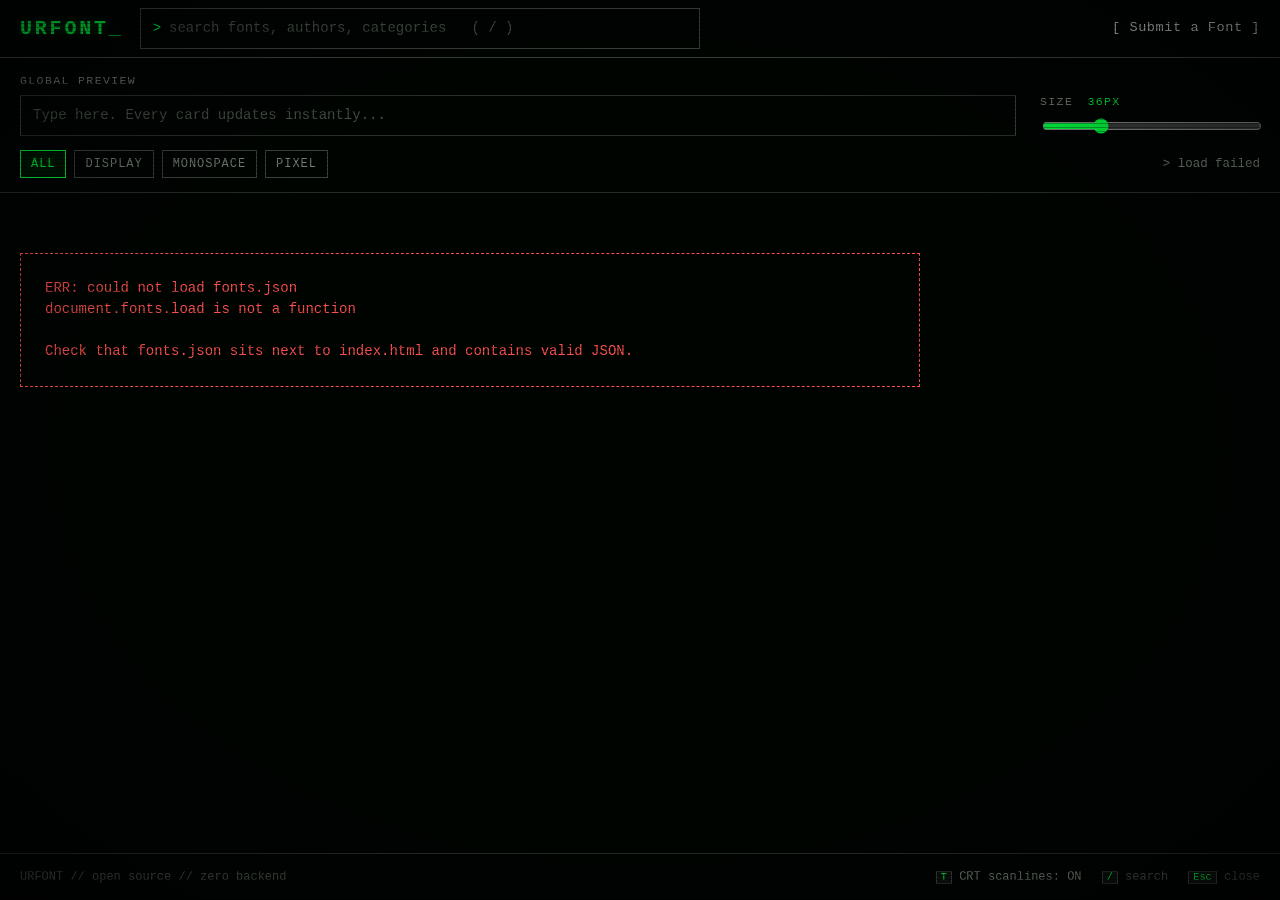
<file: index.html>
<!DOCTYPE html>
<html lang="en">
<head>
  <meta charset="utf-8">
  <meta name="viewport" content="width=device-width, initial-scale=1">
  <title>URFONT // open-source font directory</title>
  <meta name="description" content="URFONT: a hyper-fast, open-source font directory for developers and indie web creators. Preview fonts, copy @font-face CSS, generate PNG banners.">
  <meta name="color-scheme" content="dark">
  <meta name="theme-color" content="#000000">
  <link rel="icon" href="data:image/svg+xml,%3Csvg xmlns='http://www.w3.org/2000/svg' viewBox='0 0 16 16'%3E%3Crect width='16' height='16' fill='%23000'/%3E%3Ctext x='2' y='13' font-size='14' font-family='monospace' font-weight='bold' fill='%2300ff41'%3EU%3C/text%3E%3C/svg%3E">
  <link rel="stylesheet" href="style.css">
  <script src="app.js" defer></script>
</head>
<body class="crt">
  <a class="skip-link" href="#grid">Skip to fonts</a>

  <!-- ===== TOP NAV ===== -->
  <header class="nav">
    <a class="logo" href="./" aria-label="URFONT home">URFONT<span class="cursor" aria-hidden="true">_</span></a>

    <div class="nav-search" role="search">
      <span class="prompt" aria-hidden="true">&gt;</span>
      <label class="sr-only" for="search">Search fonts</label>
      <input id="search" type="search" placeholder="search fonts, authors, categories   ( / )" autocomplete="off" spellcheck="false">
    </div>

    <!-- TODO: point this at your repo's issue template or CONTRIBUTING.md -->
    <a class="nav-link" href="https://github.com/your-username/urfont/issues/new" target="_blank" rel="noopener noreferrer">[ Submit a Font ]</a>
  </header>

  <main>
    <h1 class="sr-only">URFONT: open-source font directory</h1>

    <!-- ===== GLOBAL PREVIEW + FILTERS ===== -->
    <section class="toolbar" aria-label="Preview controls">
      <div class="field field-grow">
        <label for="preview-text">Global preview</label>
        <input id="preview-text" class="input" type="text" maxlength="200" autocomplete="off" spellcheck="false" placeholder="Type here. Every card updates instantly...">
      </div>

      <div class="field field-size">
        <label for="preview-size">Size <output id="preview-size-out" for="preview-size">36px</output></label>
        <input id="preview-size" type="range" min="16" max="96" step="2" value="36">
      </div>

      <div class="toolbar-row">
        <div id="filters" class="chips" role="group" aria-label="Filter by category"></div>
        <p id="status" class="status" role="status">&gt; booting...</p>
      </div>
    </section>

    <!-- ===== FONT GRID ===== -->
    <section id="grid" class="grid" aria-busy="true" aria-label="Fonts">
      <p class="loading">&gt; loading fonts.json<span class="cursor" aria-hidden="true">_</span></p>
    </section>

    <p id="empty" class="message" hidden></p>
  </main>

  <footer class="foot">
    <span>URFONT // open source // zero backend</span>
    <span class="hotkeys">
      <button id="crt-toggle" class="link-btn" type="button" aria-pressed="true"><kbd>T</kbd> CRT scanlines: ON</button>
      <span><kbd>/</kbd> search</span>
      <span><kbd>Esc</kbd> close</span>
    </span>
  </footer>

  <!-- ===== PNG BANNER GENERATOR (modal) ===== -->
  <dialog id="banner-modal" class="modal" aria-labelledby="banner-title">
    <div class="window">
      <div class="titlebar">
        <span class="dots" aria-hidden="true"><i></i><i></i><i></i></span>
        <h2 id="banner-title">png_banner_generator.exe</h2>
        <button id="banner-close" class="btn-x" type="button" aria-label="Close banner generator">[X]</button>
      </div>

      <div class="modal-body">
        <div class="controls">
          <div class="control">
            <label for="banner-font">Font</label>
            <select id="banner-font" class="input"></select>
          </div>

          <div class="control">
            <label for="banner-text">Text</label>
            <textarea id="banner-text" class="input" rows="4" maxlength="240" spellcheck="false" autofocus></textarea>
          </div>

          <div class="control">
            <label for="banner-size">Size <output id="banner-size-out" for="banner-size">110</output></label>
            <input id="banner-size" type="range" min="24" max="240" step="2" value="110">
          </div>

          <div class="control">
            <label for="banner-dim">Canvas</label>
            <select id="banner-dim" class="input">
              <option value="1200x630" selected>1200 x 630 // Open Graph</option>
              <option value="1280x640">1280 x 640 // GitHub social</option>
              <option value="1500x500">1500 x 500 // X header</option>
              <option value="1920x1080">1920 x 1080 // 16:9</option>
            </select>
          </div>

          <label class="check"><input id="banner-glow" type="checkbox" checked> Neon glow</label>
        </div>

        <div class="stage">
          <canvas id="banner-canvas" width="1200" height="630" aria-label="Banner preview"></canvas>
          <p id="banner-note" class="note" role="status"></p>
          <div class="actions">
            <button id="banner-download" class="btn btn-primary" type="button">Download .png</button>
            <button id="banner-cancel" class="btn" type="button">Close</button>
          </div>
        </div>
      </div>
    </div>
  </dialog>

  <noscript>
    <p class="message" style="margin:2rem">URFONT needs JavaScript to load fonts.json and render the directory.</p>
  </noscript>
</body>
</html>
</file>
<file: style.css>
/* ==========================================================================
   URFONT // style.css
   2000s terminal / cyberpunk. Re-theme everything from the :root block.
   ========================================================================== */

:root {
  /* palette */
  --bg: #000;
  --bg-panel: #060706;
  --bg-raised: #0d0f0d;
  --fg: #c4cbc4;
  --fg-bright: #e8f2e8;
  --fg-dim: #7a827a;
  --fg-faint: #4a504a;
  --neon: #00ff41;
  --neon-dim: #00b32d;
  --neon-glow: rgba(0, 255, 65, 0.35);
  --neon-wash: rgba(0, 255, 65, 0.07);
  --border: #262926;
  --border-strong: #3d423d;
  --err: #ff4d4d;

  /* type */
  --font-ui: "Fira Code", "Cascadia Mono", "SF Mono", "JetBrains Mono", Menlo, Consolas,
             "Liberation Mono", "Courier New", Courier, monospace;

  /* layout */
  --nav-h: 56px;
  --gap: 20px;
  --card-min: 340px;
  --preview-size: 36px; /* driven by the size slider in app.js */

  /* CRT overlay */
  --scanline: rgba(0, 0, 0, 0.3);
  --scanline-size: 4px;
}

/* ---------- base ---------- */
*, *::before, *::after { box-sizing: border-box; }

html {
  color-scheme: dark;
  scrollbar-color: var(--border-strong) var(--bg);
  -webkit-text-size-adjust: 100%;
}

body {
  margin: 0;
  min-height: 100vh;
  display: flex;
  flex-direction: column;
  background: var(--bg);
  color: var(--fg);
  font: 14px/1.5 var(--font-ui);
}

main { flex: 1; width: 100%; }

::selection { background: var(--neon); color: #000; }

:focus-visible { outline: 2px solid var(--neon); outline-offset: 2px; }

[hidden] { display: none !important; }

a { color: var(--neon); text-decoration: none; }
a:hover { text-decoration: underline; text-underline-offset: 3px; }

kbd {
  font: inherit;
  font-size: 0.85em;
  padding: 0 0.4em;
  color: var(--neon);
  border: 1px solid var(--border-strong);
  background: var(--bg-raised);
}

.sr-only {
  position: absolute; width: 1px; height: 1px; margin: -1px; padding: 0;
  overflow: hidden; clip: rect(0 0 0 0); white-space: nowrap; border: 0;
}

.skip-link {
  position: absolute; left: 8px; top: -60px; z-index: 100;
  padding: 8px 12px; background: var(--neon); color: #000;
}
.skip-link:focus { top: 8px; }

/* ---------- CRT scanline overlay (toggle with T) ---------- */
body::after {
  content: "";
  position: fixed;
  inset: 0;
  z-index: 9999;
  pointer-events: none;
  display: none;
  background:
    repeating-linear-gradient(
      to bottom,
      transparent 0,
      transparent calc(var(--scanline-size) - 1px),
      var(--scanline) calc(var(--scanline-size) - 1px),
      var(--scanline) var(--scanline-size)
    ),
    radial-gradient(ellipse at center, transparent 55%, rgba(0, 0, 0, 0.55) 100%),
    rgba(0, 255, 65, 0.015);
  animation: crt-flicker 4s ease-in-out infinite alternate;
}
body.crt::after { display: block; }

@keyframes crt-flicker {
  from { opacity: 0.88; }
  to   { opacity: 1; }
}

/* ---------- top nav ---------- */
.nav {
  position: sticky;
  top: 0;
  z-index: 50;
  display: flex;
  align-items: center;
  gap: 16px;
  min-height: var(--nav-h);
  padding: 8px var(--gap);
  background: rgba(0, 0, 0, 0.94);
  border-bottom: 1px solid var(--border-strong);
  backdrop-filter: blur(4px);
}

.logo {
  font-weight: 700;
  font-size: 1.25rem;
  letter-spacing: 0.14em;
  color: var(--neon);
  text-shadow: 0 0 8px var(--neon-glow);
}
.logo:hover { text-decoration: none; }

.cursor { animation: blink 1s steps(1) infinite; }
@keyframes blink { 50% { opacity: 0; } }

.nav-search {
  flex: 1;
  max-width: 560px;
  display: flex;
  align-items: center;
  gap: 8px;
  padding: 0 12px;
  border: 1px solid var(--border-strong);
  background: var(--bg);
}
.nav-search:focus-within {
  border-color: var(--neon);
  box-shadow: 0 0 12px var(--neon-wash);
}
.nav-search .prompt { color: var(--neon); }
.nav-search input {
  flex: 1;
  min-width: 0;
  padding: 9px 0;
  background: transparent;
  border: 0;
  outline: none;
  color: var(--neon);
  font: inherit;
  caret-color: var(--neon);
}
.nav-search input::placeholder { color: var(--fg-faint); }
.nav-search input::-webkit-search-cancel-button { filter: grayscale(1) brightness(1.5); }

.nav-link {
  margin-left: auto;
  white-space: nowrap;
  font-size: 0.85rem;
  color: var(--fg);
  letter-spacing: 0.04em;
}
.nav-link:hover { color: var(--neon); text-decoration: none; text-shadow: 0 0 8px var(--neon-glow); }

/* ---------- toolbar (global preview + filters) ---------- */
.toolbar {
  display: flex;
  flex-wrap: wrap;
  align-items: flex-end;
  gap: 14px 24px;
  padding: 14px var(--gap);
  background: var(--bg);
  border-bottom: 1px solid var(--border);
}

.field { display: flex; flex-direction: column; gap: 6px; }
.field-grow { flex: 1 1 320px; }
.field-size { flex: 0 1 220px; }

.field label,
.control label {
  font-size: 0.72rem;
  letter-spacing: 0.12em;
  text-transform: uppercase;
  color: var(--fg-dim);
}
.field output, .control output { color: var(--neon); margin-left: 6px; }

.input {
  width: 100%;
  padding: 9px 12px;
  background: var(--bg);
  color: var(--neon);
  border: 1px solid var(--border-strong);
  border-radius: 0;
  font: inherit;
  caret-color: var(--neon);
}
.input:focus { border-color: var(--neon); box-shadow: 0 0 12px var(--neon-wash); }
.input::placeholder { color: var(--fg-faint); }
textarea.input { resize: vertical; min-height: 5rem; }

input[type="range"] { width: 100%; accent-color: var(--neon); }

.toolbar-row {
  flex: 1 1 100%;
  display: flex;
  flex-wrap: wrap;
  align-items: center;
  justify-content: space-between;
  gap: 10px 20px;
}

.chips { display: flex; flex-wrap: wrap; gap: 8px; }
.chip {
  padding: 4px 10px;
  background: transparent;
  color: var(--fg-dim);
  border: 1px solid var(--border-strong);
  font: inherit;
  font-size: 0.75rem;
  letter-spacing: 0.08em;
  cursor: pointer;
}
.chip:hover { color: var(--neon); border-color: var(--neon-dim); }
.chip[aria-pressed="true"] {
  color: var(--neon);
  border-color: var(--neon);
  background: var(--neon-wash);
  text-shadow: 0 0 6px var(--neon-glow);
}

.status { margin: 0; font-size: 0.78rem; color: var(--fg-dim); }

@media (min-width: 900px) {
  .toolbar { position: sticky; top: var(--nav-h); z-index: 40; }
}

/* ---------- grid ---------- */
.grid {
  display: grid;
  gap: var(--gap);
  grid-template-columns: repeat(auto-fill, minmax(min(100%, var(--card-min)), 1fr));
  max-width: 1600px;
  margin: 0 auto;
  padding: var(--gap);
}

.loading, .message {
  grid-column: 1 / -1;
  margin: 0;
  padding: 24px;
  color: var(--neon);
  border: 1px dashed var(--border-strong);
  white-space: pre-wrap;
  overflow-wrap: anywhere;
}
.message { margin: var(--gap); max-width: 900px; }
.message[data-kind="error"] { color: var(--err); border-color: var(--err); }
.message code {
  padding: 1px 6px;
  color: var(--fg-bright);
  background: var(--bg-raised);
  border: 1px solid var(--border);
}

/* ---------- font card = terminal window ---------- */
.card {
  display: flex;
  flex-direction: column;
  min-width: 0;
  background: var(--bg-panel);
  border: 1px solid var(--border-strong);
  transition: border-color 0.15s, box-shadow 0.15s;
}
.card:hover,
.card:focus-within {
  border-color: var(--neon-dim);
  box-shadow: 0 0 0 1px var(--neon-dim), 0 0 22px var(--neon-wash);
}

.card-bar,
.titlebar {
  display: flex;
  align-items: center;
  gap: 10px;
  padding: 6px 10px;
  background: var(--bg-raised);
  border-bottom: 1px solid var(--border-strong);
  font-size: 0.75rem;
  color: var(--fg-dim);
}

.dots { display: inline-flex; gap: 5px; }
.dots i { display: block; width: 8px; height: 8px; border: 1px solid var(--fg-faint); }

.card-file {
  flex: 1;
  min-width: 0;
  overflow: hidden;
  text-overflow: ellipsis;
  white-space: nowrap;
}

.badge {
  padding: 0 6px;
  font-size: 0.68rem;
  letter-spacing: 0.1em;
  color: var(--fg-dim);
  border: 1px solid var(--border-strong);
}
.badge[data-state="loading"] { animation: blink 1s steps(1) infinite; }
.badge[data-state="ok"] { color: var(--neon); border-color: var(--neon-dim); }
.badge[data-state="missing"] { color: var(--err); border-color: var(--err); }

.card-body {
  flex: 1;
  display: flex;
  flex-direction: column;
  gap: 12px;
  padding: 14px;
  min-width: 0;
}

.card-name {
  margin: 0;
  font-size: 0.95rem;
  font-weight: 700;
  color: var(--neon);
  text-shadow: 0 0 8px var(--neon-glow);
}
.card-name::before { content: "$ "; color: var(--fg-faint); text-shadow: none; }

.preview {
  margin: 0;
  padding: 10px 0;
  min-height: calc(var(--preview-size) * 1.9);
  max-height: 14rem;
  overflow: hidden;
  overflow-wrap: anywhere;
  font-size: var(--preview-size);
  line-height: 1.25;
  color: var(--fg-bright);
  border-top: 1px dashed var(--border-strong);
  border-bottom: 1px dashed var(--border-strong);
}

.meta {
  display: grid;
  grid-template-columns: repeat(3, auto);
  justify-content: space-between;
  gap: 8px 16px;
  margin: 0;
  font-size: 0.78rem;
}
.meta div { min-width: 0; }
.meta dt { font-size: 0.65rem; letter-spacing: 0.12em; color: var(--fg-faint); }
.meta dd { margin: 0; color: var(--fg); overflow-wrap: anywhere; }

.card-actions { display: flex; border-top: 1px solid var(--border-strong); }
.card-actions .btn {
  flex: 1;
  border: 0;
  border-right: 1px solid var(--border-strong);
}
.card-actions .btn:last-child { border-right: 0; }

/* ---------- buttons ---------- */
.btn {
  padding: 10px 14px;
  background: transparent;
  color: var(--neon);
  border: 1px solid var(--border-strong);
  font: inherit;
  font-size: 0.78rem;
  letter-spacing: 0.08em;
  text-transform: uppercase;
  cursor: pointer;
  transition: background 0.1s, color 0.1s;
}
.btn:hover,
.btn[data-flash] {
  background: var(--neon);
  color: #000;
  border-color: var(--neon);
}
.btn:active { transform: translateY(1px); }

.btn-primary { background: var(--neon); color: #000; border-color: var(--neon); font-weight: 700; }
.btn-primary:hover { background: transparent; color: var(--neon); }

.btn-x, .link-btn {
  padding: 0;
  background: none;
  border: 0;
  color: var(--fg-dim);
  font: inherit;
  cursor: pointer;
}
.btn-x:hover, .link-btn:hover { color: var(--neon); }

/* ---------- footer ---------- */
.foot {
  display: flex;
  flex-wrap: wrap;
  justify-content: space-between;
  gap: 8px 24px;
  padding: 14px var(--gap);
  font-size: 0.75rem;
  color: var(--fg-faint);
  border-top: 1px solid var(--border);
}
.hotkeys { display: flex; flex-wrap: wrap; gap: 8px 20px; }

/* ---------- PNG banner modal ---------- */
.modal {
  width: min(960px, calc(100vw - 24px));
  max-height: calc(100vh - 24px);
  margin: auto;
  padding: 0;
  overflow: auto;
  background: var(--bg);
  color: var(--fg);
  border: 1px solid var(--neon-dim);
  box-shadow: 0 0 40px var(--neon-wash);
}
.modal::backdrop { background: rgba(0, 0, 0, 0.86); }
body:has(.modal[open]) { overflow: hidden; }

.titlebar { position: sticky; top: 0; z-index: 1; }
.titlebar h2 { flex: 1; margin: 0; font-size: 0.8rem; font-weight: 400; color: var(--neon); }

.modal-body { display: grid; gap: 16px; padding: 16px; }
@media (min-width: 800px) {
  .modal-body { grid-template-columns: 270px minmax(0, 1fr); }
}

.controls { display: flex; flex-direction: column; gap: 14px; }
.control { display: flex; flex-direction: column; gap: 6px; }
.check {
  display: flex;
  align-items: center;
  gap: 8px;
  font-size: 0.78rem;
  color: var(--fg);
  cursor: pointer;
}
.check input { accent-color: var(--neon); }

.stage { display: flex; flex-direction: column; gap: 12px; min-width: 0; }
.stage canvas {
  display: block;
  width: 100%;
  height: auto;
  background: #000;
  border: 1px solid var(--border-strong);
}
.note { margin: 0; font-size: 0.75rem; color: var(--fg-dim); }
.note[data-state="warn"] { color: var(--err); }
.actions { display: flex; flex-wrap: wrap; gap: 10px; }

/* ---------- small screens ---------- */
@media (max-width: 640px) {
  :root { --gap: 14px; }
  .nav { flex-wrap: wrap; gap: 8px 12px; }
  .nav-search { order: 3; flex: 1 1 100%; max-width: none; }
  .meta { grid-template-columns: repeat(2, auto); justify-content: start; }
}

/* ---------- motion ---------- */
@media (prefers-reduced-motion: reduce) {
  *, *::before, *::after {
    animation: none !important;
    transition: none !important;
  }
}
</file>
